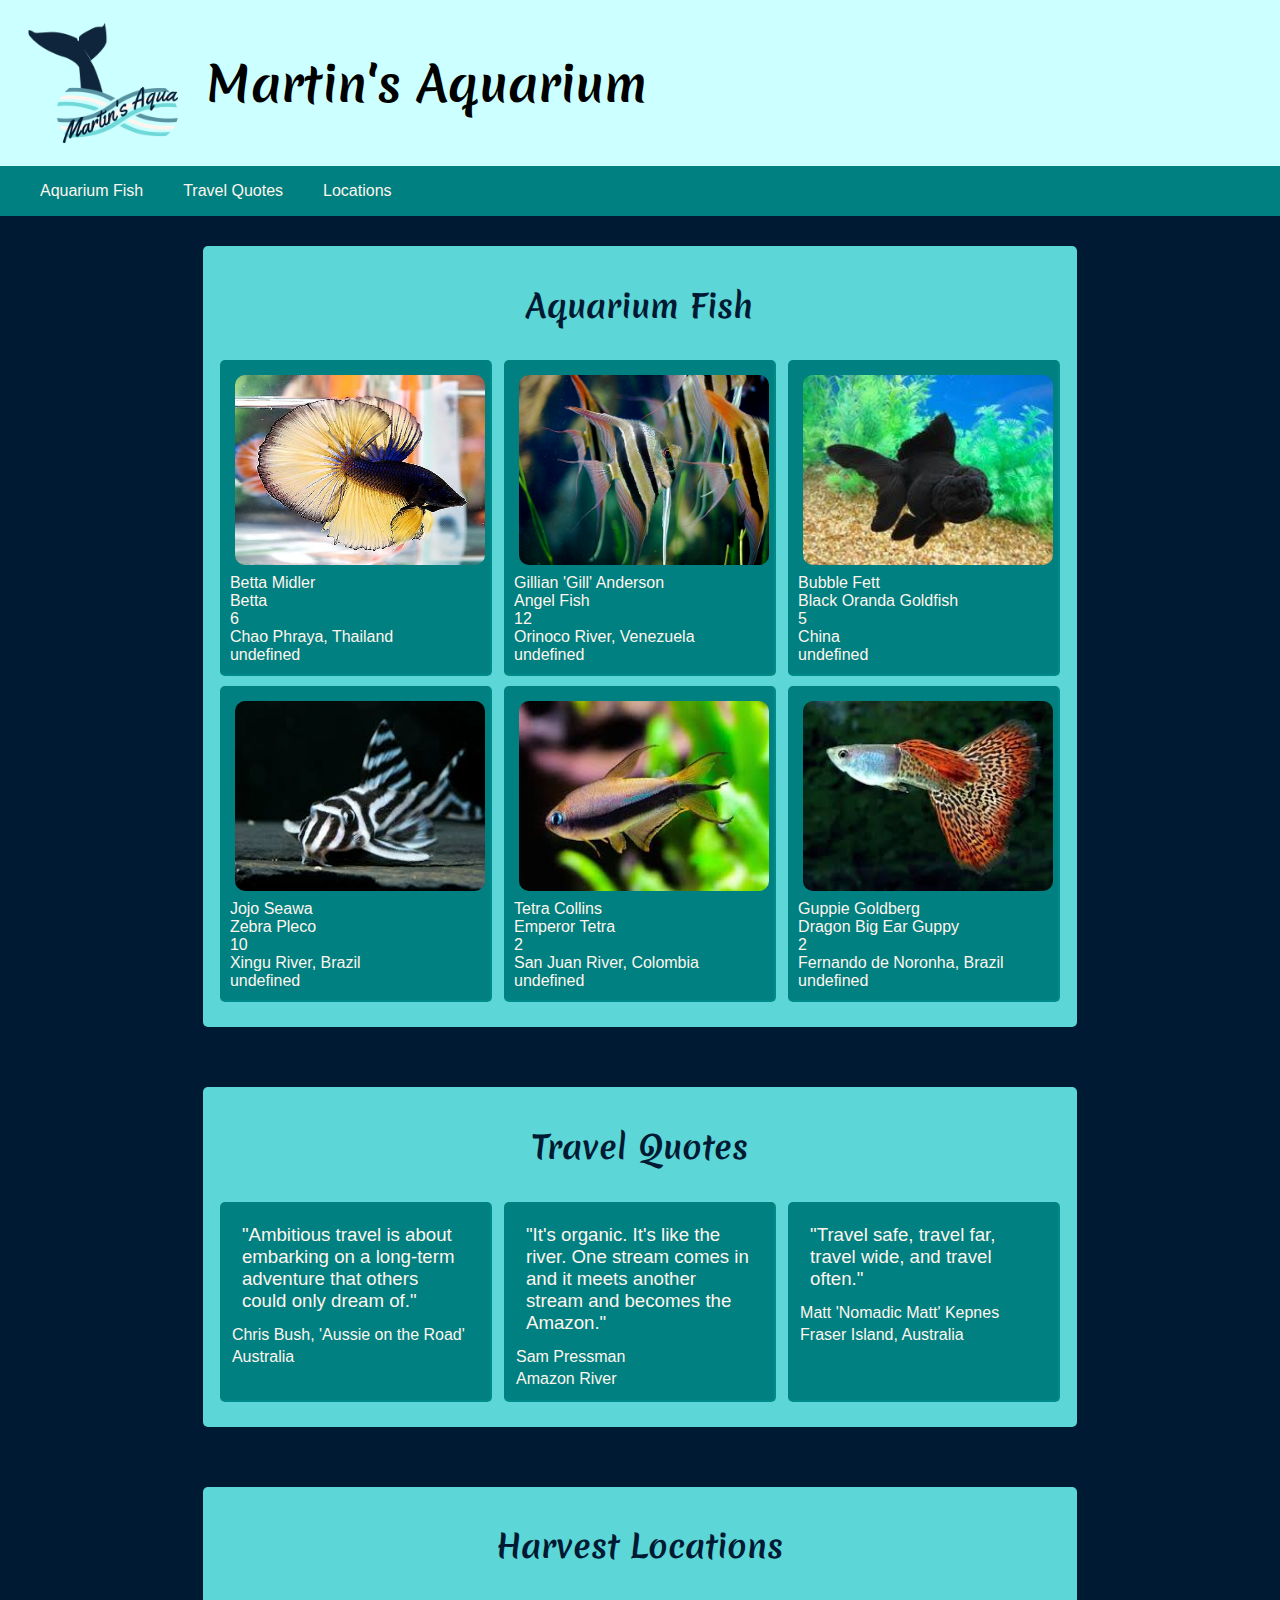
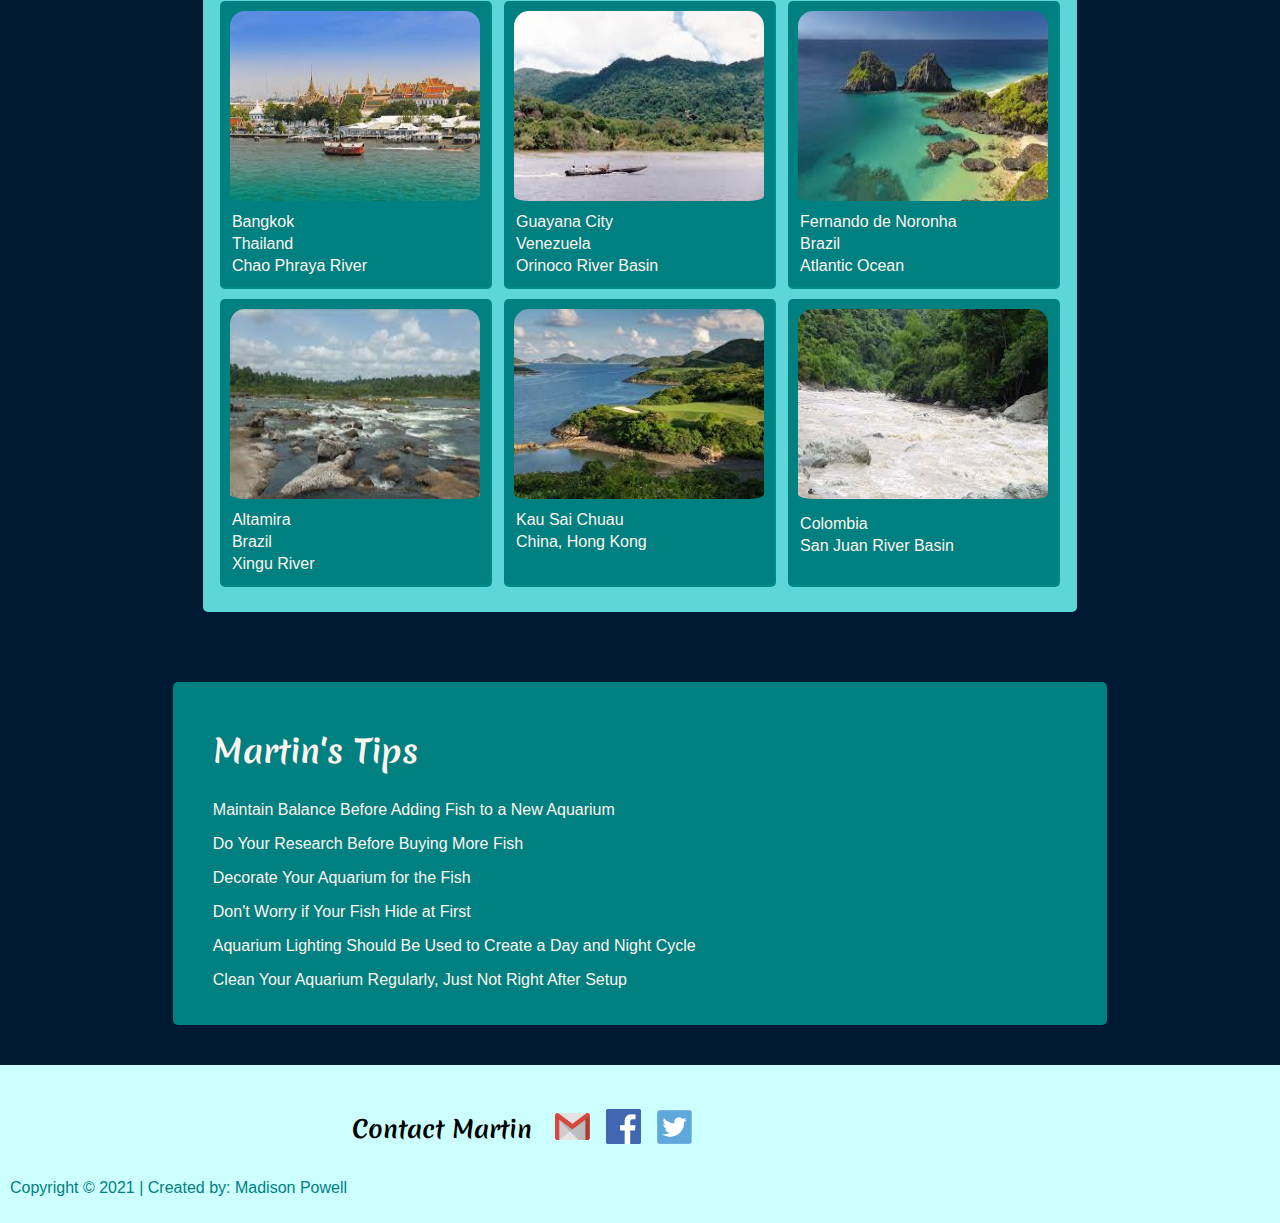
<file: index.html>
<!DOCTYPE html>
<html lang="en">

<head>
  <meta charset="UTF-8">
  <meta name="viewport" content="width=device-width, initial-scale=1.0">
  <title>Martin's Aquarium</title>
  <link rel="stylesheet" href="styles/main.css">
  <link rel="preconnect" href="https://fonts.gstatic.com">
<link href="https://fonts.googleapis.com/css2?family=Merienda:wght@700&display=swap" rel="stylesheet">
</head>

<body>
  <main>
    <header>
      <img src="images/martins-aqua-logo2.png" alt="Martins Aquarium Logo">
      <h1>Martin's Aquarium</h1>
    </header>
    <nav>
            <p>Aquarium Fish</p>
            <p>Travel Quotes</p>
            <p>Locations</p>
    </nav>
    
    <section class="contentContainer">
      <div class="containerLeft">

        
            
      </div>
      <aside class="containerRight">
          
      </aside>
    </section>

    <footer>
      <div class="copyright">
        <p>Copyright &copy; 2021 | Created by: Madison Powell</p>
      </div>
      <div class="contactMartin">  
        <h4>Contact Martin</h4>
        <div class="socialMedia">
          <a href="gmail.com"><img src="[data-uri]" alt="gmail logo"></a>
          <a href="facebook.com"><img src="[data-uri]" alt="facebook logo"></a>
          <a href="twitter.com"><img src="[data-uri]" alt="twitter logo"></a>
        </div>
      </div>
    </footer>

    </main>
    <script type="module" src="./scripts/main.js"></script>
</body>
</html>
</file>
<file: styles/main.css>
@import "header.css";
@import "footer.css";
@import "contentRight.css";
@import "contentLeft.css";
@import "cards.css";
 
/* --- Styling for Main --- */
body { 
    margin: 0;
}
 
p {
    font-family: Verdana, Geneva, Tahoma, sans-serif;
}

.contentContainer {
    display: flex;
    flex-wrap: wrap;
    background-color: #001a33;
    justify-content: space-around;
}
</file>
